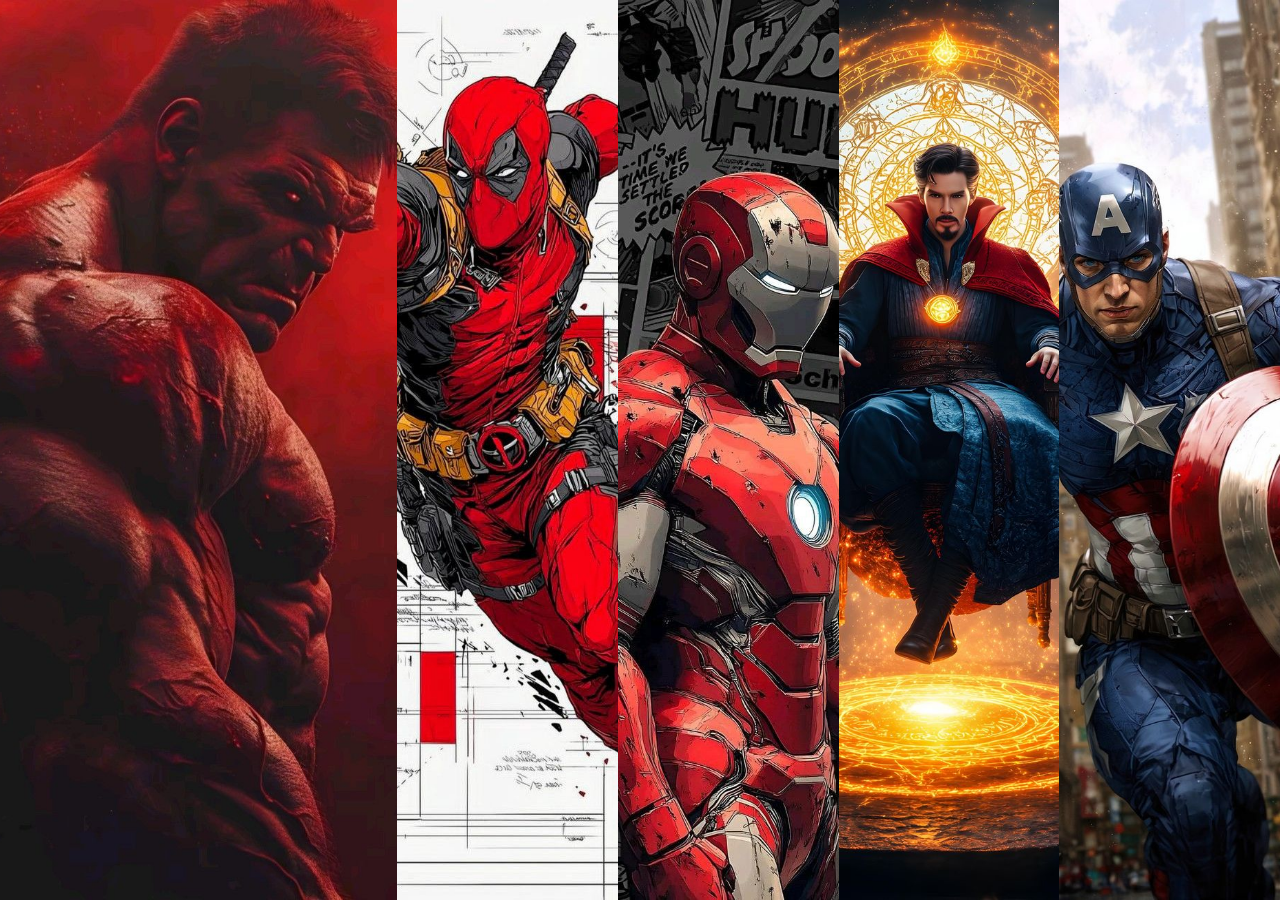
<file: FrontEnd/SCSS/Practice/index.html>
<!DOCTYPE html>
<html lang="en">
  <head>
    <meta charset="UTF-8" />
    <meta name="viewport" content="width=device-width, initial-scale=1.0" />
    <title>Document</title>
    <link rel="stylesheet" href="style.css" />
  </head>
  <body>
    <main>
      <section></section>
      <section></section>
      <section></section>
      <section></section>
      <section></section>
    </main>
  </body>
</html>
</file>
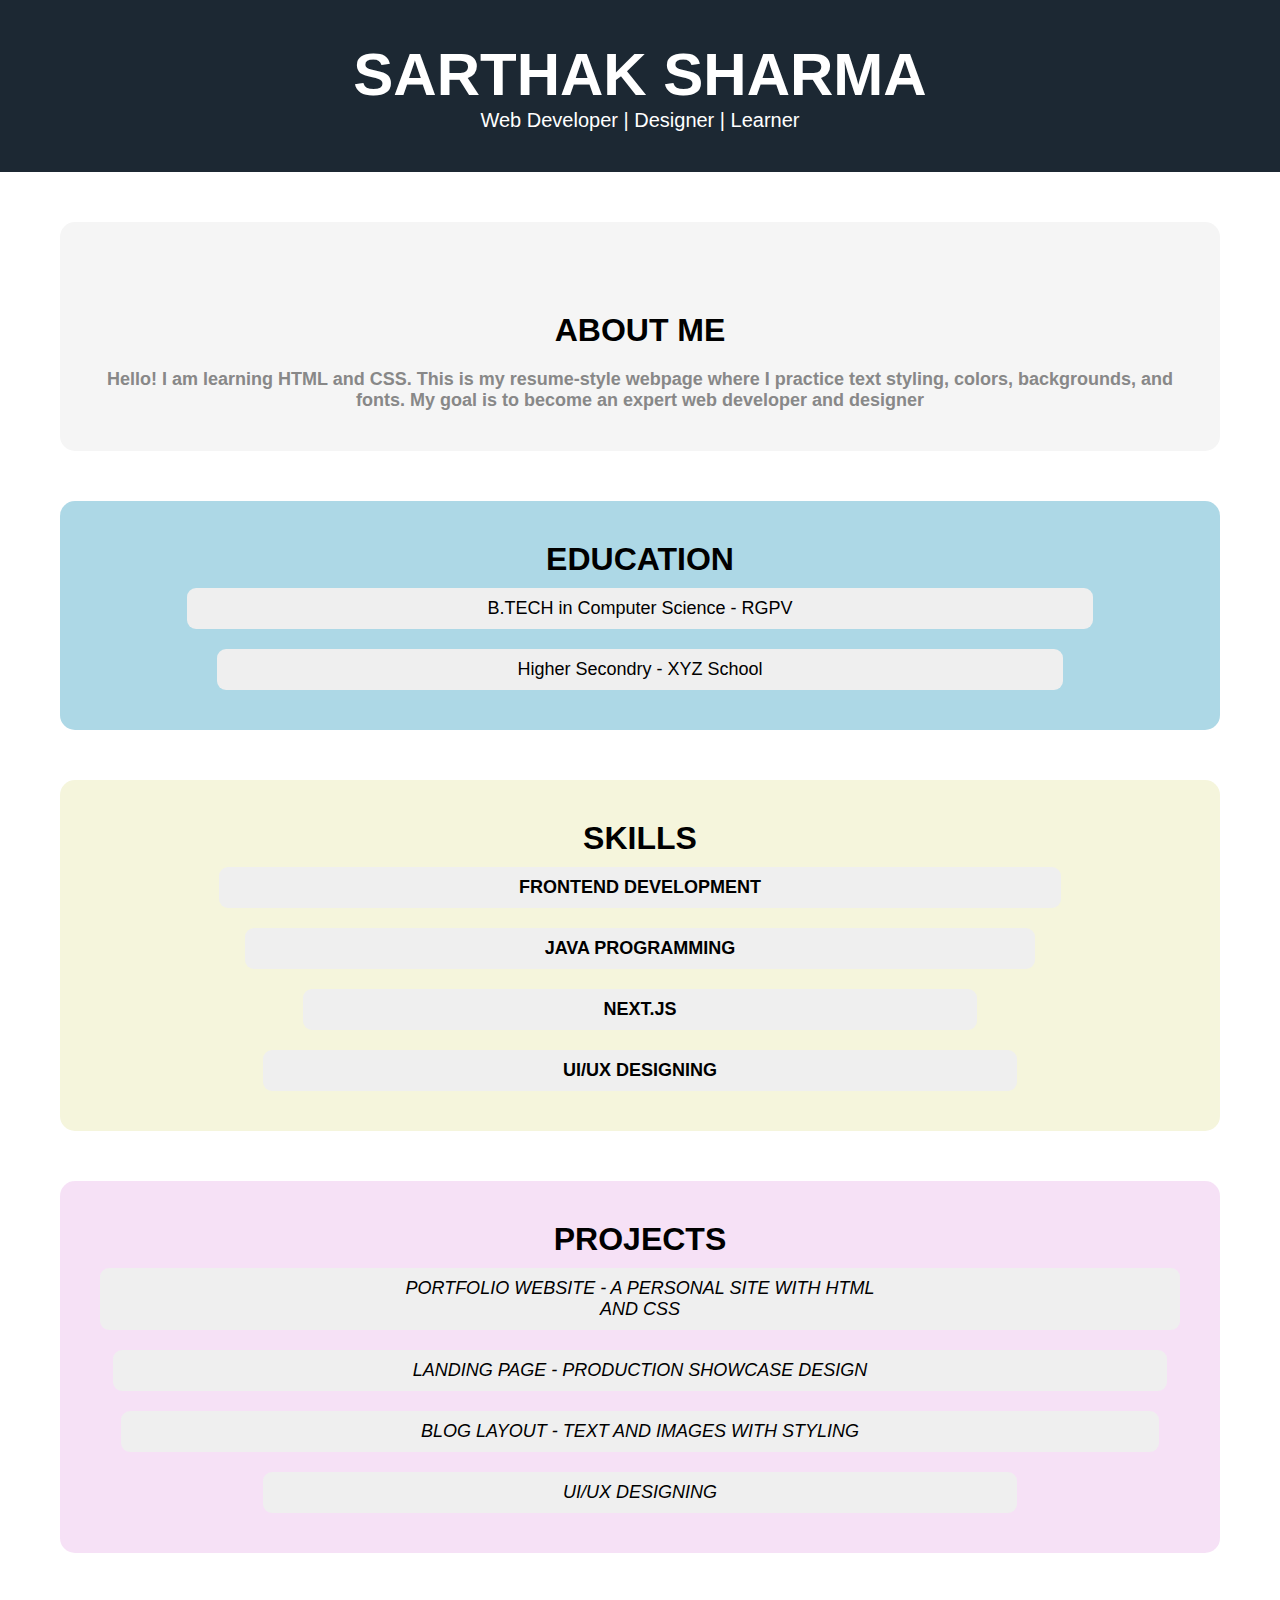
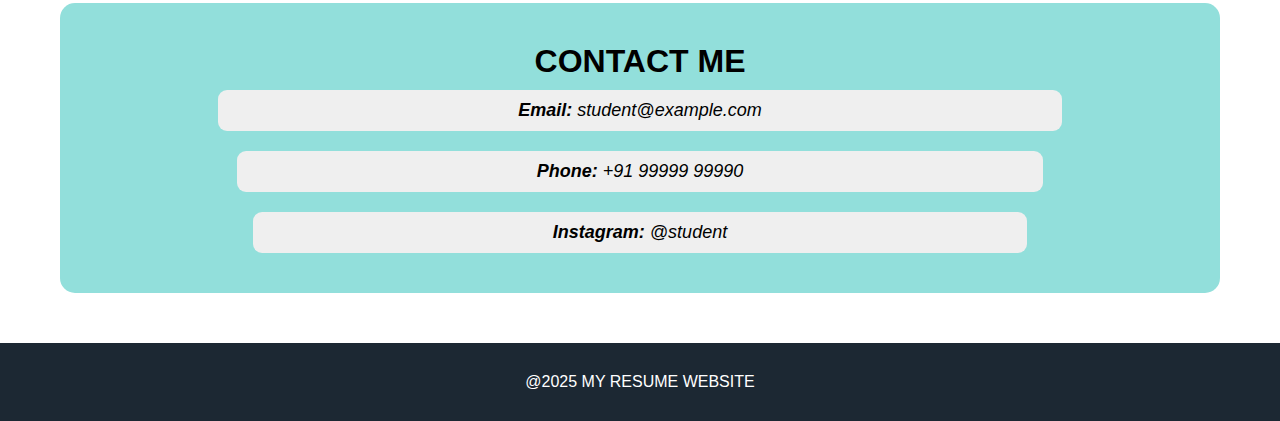
<file: FrontEnd/HTML,CSS/Assignment/Solution 01/index.html>
<!DOCTYPE html>
<html lang="en">
  <head>
    <meta charset="UTF-8" />
    <meta name="viewport" content="width=device-width, initial-scale=1.0" />
    <title>My Resume Website</title>
    <link rel="stylesheet" href="style.css" />
  </head>
  <body>
    <div id="intro">
      <div id="name">sarthak sharma</div>
      <div id="role">web developer | designer | learner</div>
    </div>

    <div id="about">
      <h1>about me</h1>
      <p>
        Hello! I am learning HTML and CSS. This is my resume-style webpage where
        I practice text styling, colors, backgrounds, and fonts. My goal is to
        become an expert web developer and designer
      </p>
    </div>

    <div id="edu">
      <h1>education</h1>
      <div id="qualification">
        <button>B.TECH in Computer Science - RGPV</button>
        <button>Higher Secondry - XYZ School</button>
      </div>
    </div>

    <div id="skills">
      <h1>skills</h1>
      <div id="skill">
        <button>frontend development</button>
        <button>java programming</button>
        <button>next.js</button>
        <button>ui/ux designing</button>
      </div>
    </div>

    <div id="projects">
      <h1>projects</h1>
      <div id="project">
        <button>Portfolio Website - A personal site with HTML and CSS</button>
        <button>Landing Page - Production showcase design</button>
        <button>Blog Layout - Text and images with styling</button>
        <button>ui/ux designing</button>
      </div>
    </div>

    <div id="contact-me">
      <h1>contact me</h1>
      <div id="contact">
        <button><b>Email:</b> student@example.com</button>
        <button><b>Phone:</b> +91 99999 99990</button>
        <button><b>Instagram:</b> @student</button>
      </div>
    </div>

    <footer>
      <p>@2025 my resume website</p>
    </footer>
  </body>
</html>
</file>
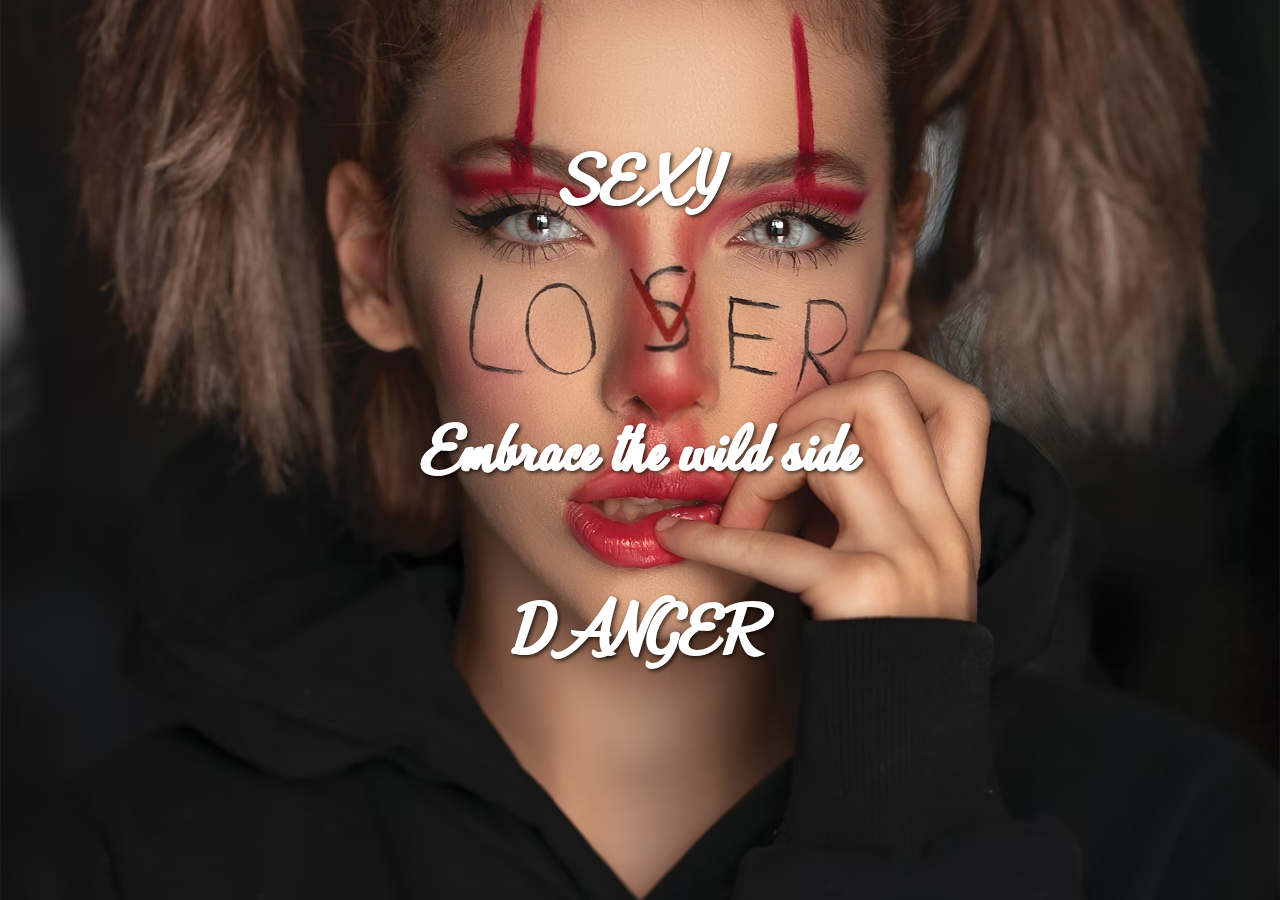
<file: FrontEnd/HTML,CSS/Assignment/Solution 02/index.html>
<!DOCTYPE html>
<html lang="en">
  <head>
    <meta charset="UTF-8" />
    <meta name="viewport" content="width=device-width, initial-scale=1.0" />
    <title>Assignment 02</title>
    <link rel="stylesheet" href="style.css" />
  </head>
  <body>
    <div id="main">
      <div class="text-overlay top">SEXY</div>
      <div class="text-overlay bottom">DANGER</div>
      <div class="text-overlay center">Embrace the wild side</div>
    </div>
  </body>
</html>
</file>
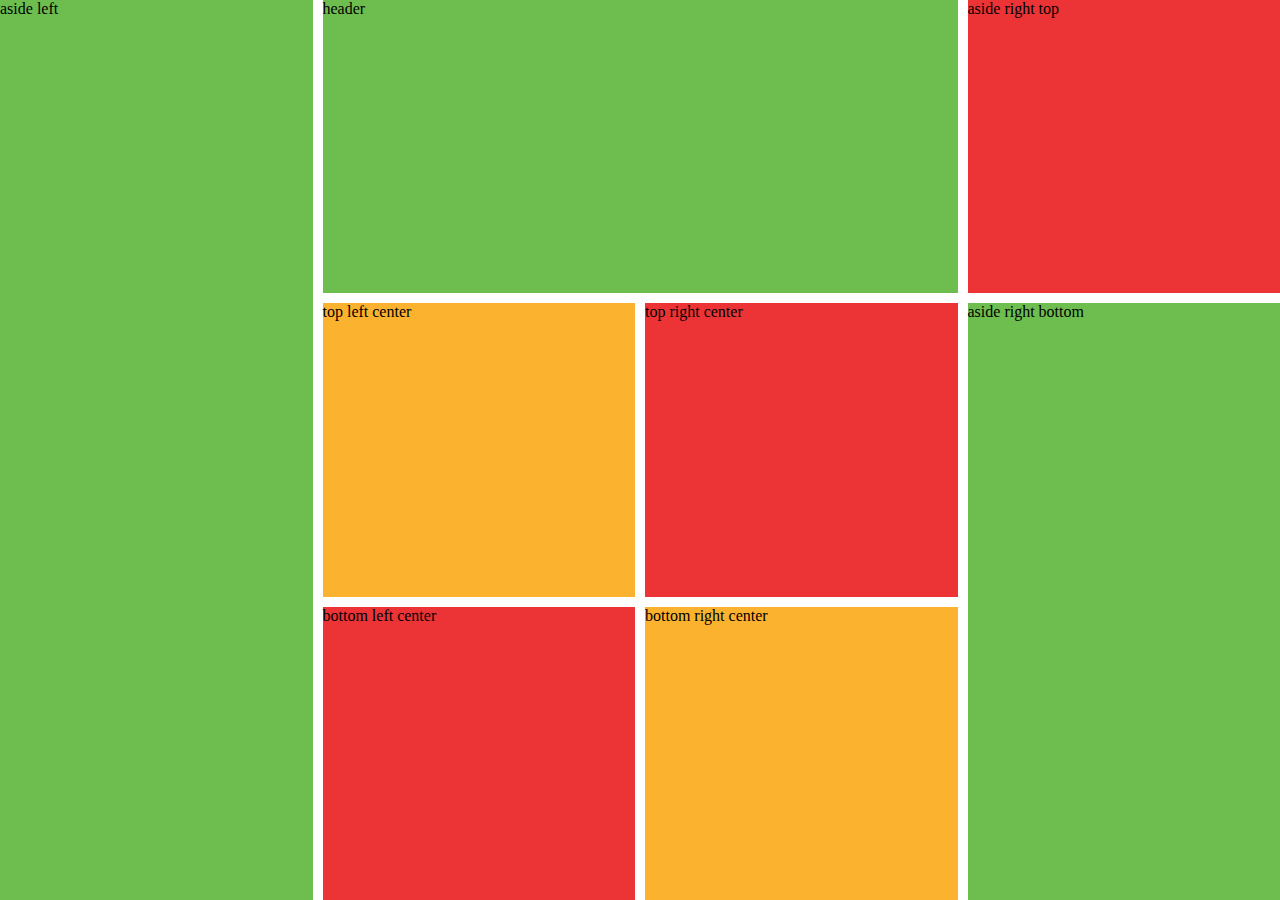
<file: FrontEnd/HTML,CSS/Grid/Solution 01/index.html>
<!DOCTYPE html>
<html lang="en">
  <head>
    <meta charset="UTF-8" />
    <meta name="viewport" content="width=device-width, initial-scale=1.0" />
    <title>Document</title>
    <link rel="stylesheet" href="style.css" />
  </head>
  <body>
    <main>
      <div id="aside-left">aside left</div>
      <div id="aside-right-top">aside right top</div>
      <div id="aside-right-bottom">aside right bottom</div>
      <header>header</header>
      <div id="top-left-center">top left center</div>
      <div id="top-right-center">top right center</div>
      <div id="bottom-left-center">bottom left center</div>
      <div id="bottom-right-center">bottom right center</div>
    </main>
  </body>
</html>
</file>
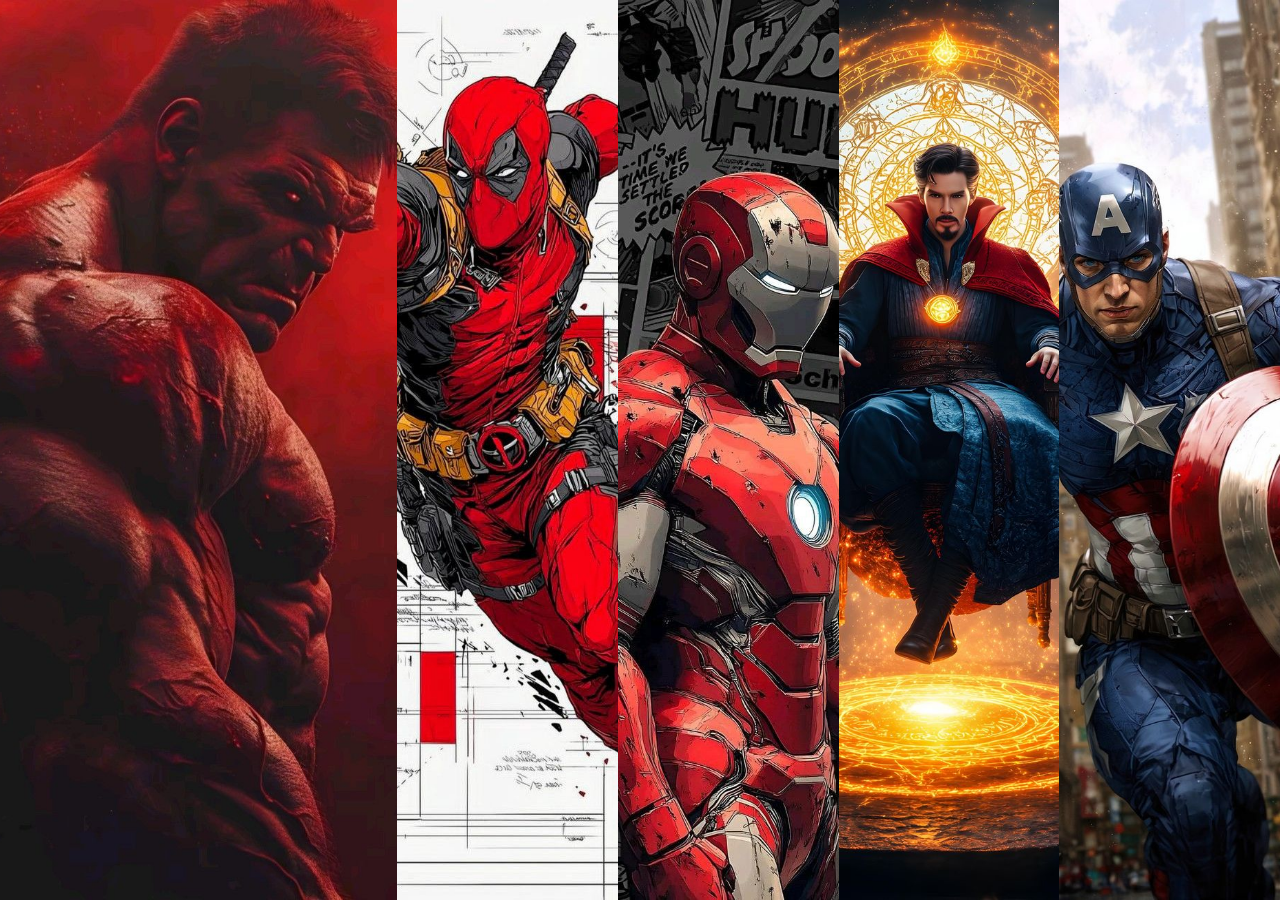
<file: FrontEnd/HTML,CSS/SCSS/Practice/Practice 01/index.html>
<!DOCTYPE html>
<html lang="en">
  <head>
    <meta charset="UTF-8" />
    <meta name="viewport" content="width=device-width, initial-scale=1.0" />
    <title>Marvel Image Hover Effect</title>
    <link rel="stylesheet" href="style.css" />
  </head>
  <body>
    <main>
      <section></section>
      <section></section>
      <section></section>
      <section></section>
      <section></section>
    </main>
  </body>
</html>
</file>
<file: FrontEnd/SCSS/Practice/style.css>
* {
  margin: 0;
  padding: 0;
  box-sizing: border-box;
}

html,
body {
  height: 100%;
  width: 100%;
}

main {
  height: 100%;
  width: 100%;
  display: flex;
}
main section {
  height: 100%;
  flex-grow: 1;
  background-size: cover;
  background-position: center;
  cursor: pointer;
  transition: all ease 0.5s;
}
main section:hover {
  flex-grow: 1.8;
}
main section:nth-child(1) {
  background-image: url(../assets/Hulk.jpg);
}
main section:nth-child(2) {
  background-image: url(../assets/Deadpool.jpg);
}
main section:nth-child(3) {
  background-image: url(../assets/Ironman.jpg);
}
main section:nth-child(4) {
  background-image: url(../assets/Dr.Strange.jpg);
}
main section:nth-child(5) {
  background-image: url(../assets/Captain_America.jpg);
}/*# sourceMappingURL=style.css.map */
</file>
<file: FrontEnd/HTML,CSS/Assignment/Solution 01/style.css>
* {
  padding: 0;
  margin: 0;
  box-sizing: border-box;
  font-family: Arial, Helvetica, sans-serif;
}

html,
body {
  height: 100%;
  width: 100%;
}

#intro {
  background-color: #1c2833;
  color: white;
  padding: 40px 60px;
}

#name {
  text-align: center;
  text-transform: uppercase;
  font-size: 60px;
  font-weight: 700;
}

#role {
  text-align: center;
  text-transform: capitalize;
  font-size: 20px;
  font-weight: 100;
  font-weight: 100;
}

#about {
  border-radius: 15px;
  padding: 40px;
  margin: 50px 60px;
  background-color: whitesmoke;
}

#about > h1 {
  text-align: center;
  text-transform: uppercase;
  margin-top: 50px;
  font-weight: 600;
}

#about > p {
  margin-top: 20px;
  text-align: center;
  color: #888;
  font-weight: 600;
  font-size: large;
}

#edu {
  border-radius: 15px;
  padding: 40px;
  margin: 50px 60px;
  background-color: lightblue;
}

#edu > h1 {
  text-align: center;
  text-transform: uppercase;
}

#qualification {
  display: flex;
  align-items: center;
  justify-content: center;
  flex-direction: column;
  gap: 20px;
  margin-top: 10px;
}

#qualification button {
  padding: 10px 300px;
  border-radius: 9px;
  border: none;
  font-size: large;
}

#skills {
  border-radius: 15px;
  padding: 40px;
  margin: 50px 60px;
  background-color: beige;
}

#skills > h1 {
  text-align: center;
  text-transform: uppercase;
}

#skill {
  display: flex;
  align-items: center;
  justify-content: center;
  flex-direction: column;
  gap: 20px;
  margin-top: 10px;
}

#skill button {
  padding: 10px 300px;
  border-radius: 9px;
  border: none;
  text-transform: uppercase;
  font-weight: 700;
  font-size: large;
}

#projects {
  border-radius: 15px;
  padding: 40px;
  margin: 50px 60px;
  background-color: rgba(233, 184, 233, 0.425);
}

#projects > h1 {
  text-align: center;
  text-transform: uppercase;
}

#project {
  display: flex;
  align-items: center;
  justify-content: center;
  flex-direction: column;
  gap: 20px;
  margin-top: 10px;
}

#project button {
  padding: 10px 300px;
  border-radius: 9px;
  border: none;
  text-transform: uppercase;
  font-size: large;
  font-style: italic;
}

#contact-me {
  border-radius: 15px;
  padding: 40px;
  margin: 50px 60px;
  background-color: rgb(146, 223, 219);
}

#contact-me > h1 {
  text-align: center;
  text-transform: uppercase;
}

#contact {
  display: flex;
  align-items: center;
  justify-content: center;
  flex-direction: column;
  gap: 20px;
  margin-top: 10px;
}

#contact button {
  padding: 10px 300px;
  border-radius: 9px;
  border: none;
  font-size: large;
  font-style: italic;
}

footer > p {
  text-align: center;
  background-color: #1c2833;
  color: white;
  padding: 30px;
  text-transform: uppercase;
  font-weight: 100;
}
</file>
<file: FrontEnd/HTML,CSS/Assignment/Solution 02/style.css>
@font-face {
  font-family: quick-kiss;
  src: url(../fonts/quick-kiss-font/QuickKissPersonalUse-PxlZ.ttf);
}

* {
  padding: 0;
  margin: 0;
  box-sizing: border-box;
}

html,
body {
  height: 100%;
  width: 100%;
}

#main {
  height: 100vh;
  width: 100%;
  background-image: url(../assets/photo-1576348076752-6085814e5a51.avif);
  background-size: cover;
  background-position: center;
  font-family: quick-kiss;
  position: relative;
}

.text-overlay {
  position: absolute;
  top: 50%;
  left: 50%;
  transform: translate(-50%, -50%);
  font-size: 4rem;
  color: white;
  text-shadow: 2px 2px 4px rgba(0, 0, 0, 0.7);  
  font-weight: bold;
}

.text-overlay.top {
  top: 20%;
}

.text-overlay.bottom {
  top: 70%;
}
</file>
<file: FrontEnd/HTML,CSS/Grid/Solution 01/style.css>
* {
  padding: 0;
  margin: 0;
  box-sizing: border-box;
}

html,
body {
  height: 100%;
  width: 100%;
}

main{
  height: 100%;
  width: 100%;
  display: grid;
  grid-template-columns: 1fr 1fr 1fr 1fr;
  grid-template-rows: 1fr 1fr 1fr;
  grid-template-areas: "aside-left header header aside-right-top"
                        "aside-left top-left-center top-right-center aside-right-bottom"
                        "aside-left bottom-left-center bottom-right-center aside-right-bottom";
  grid-gap: 10px;
}

#aside-left {
  background-color: #6dbe4f;
  grid-area: aside-left;
}

#aside-right-top {
  background-color: #ec3437;
  grid-area: aside-right-top;
}

#aside-right-bottom {
  background-color: #6dbe4f;
  grid-area: aside-right-bottom;
}

header {
  background-color: #6dbe4f;
  grid-area: header;
}

#top-left-center {
  background-color: #fbb22f;
  grid-area: top-left-center;
}

#top-right-center {
  background-color: #ec3437;
  grid-area: top-right-center;
}

#bottom-left-center {
  background-color: #ec3437;
  grid-area: bottom-left-center;
}

#bottom-right-center {
  background-color: #fbb22f;
  grid-area: bottom-right-center;
}
</file>
<file: FrontEnd/HTML,CSS/SCSS/Practice/Practice 01/style.css>
* {
  margin: 0;
  padding: 0;
  box-sizing: border-box;
}

html,
body {
  height: 100%;
  width: 100%;
}

main {
  height: 100%;
  width: 100%;
  display: flex;
}
main section {
  height: 100%;
  flex-grow: 1;
  background-size: cover;
  background-position: center;
  cursor: pointer;
  transition: all ease 0.5s;
}
main section:hover {
  flex-grow: 1.8;
}
main section:nth-child(1) {
  background-image: url(./assets/Hulk.jpg);
}
main section:nth-child(2) {
  background-image: url(./assets/Deadpool.jpg);
}
main section:nth-child(3) {
  background-image: url(./assets/Ironman.jpg);
}
main section:nth-child(4) {
  background-image: url(./assets/Dr.Strange.jpg);
}
main section:nth-child(5) {
  background-image: url(./assets/Captain_America.jpg);
}/*# sourceMappingURL=style.css.map */
</file>
